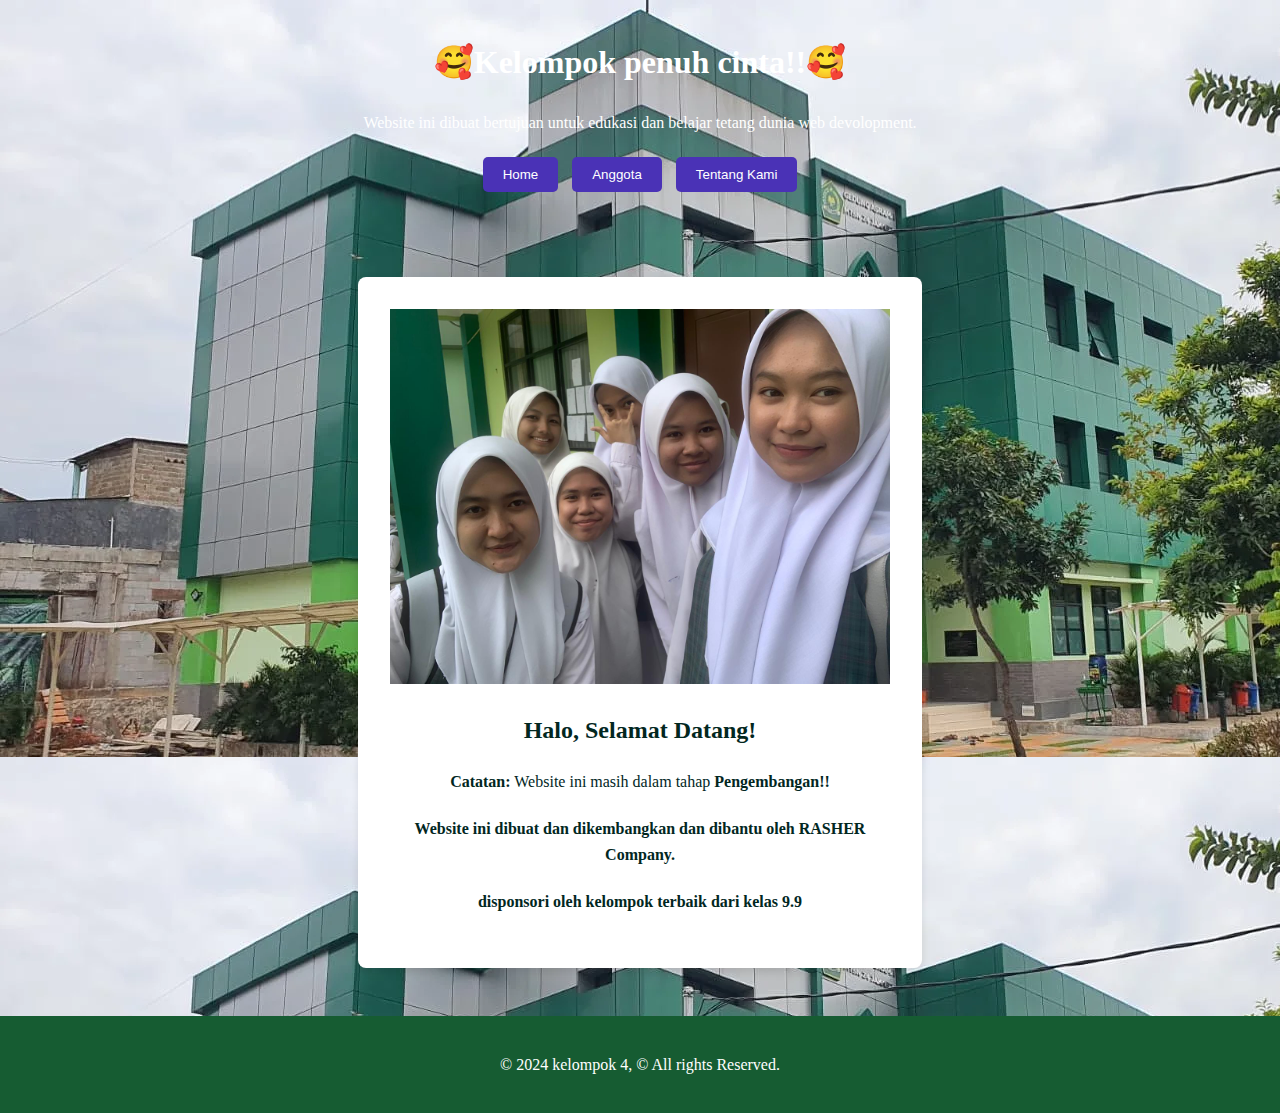
<file: index.html>
<!DOCTYPE html>
<html lang="en">
  <head>
    <meta charset="UTF-8" />
    <meta name="viewport" content="width=device-width, initial-scale=1.0" />
    <title>Hobi Saya</title>
    <link rel="stylesheet" href="style.css" />
  </head>

  <body>
    <header>
        <style>
        body { 
            background-image: url("WhatsApp-Image-2024-01-18-at-11.36.12.jpeg.webp")
        }
      </style>
        <h1>🥰Kelompok penuh cinta!!🥰</h1>
      </div>
      <p>Website ini dibuat bertujuan untuk edukasi dan belajar tetang dunia web devolopment.</p>
        <nav>
            <button onclick="location.href='index.html'">Home</button>
            <button onclick="location.href='profil kami.html'">Anggota</button>
            <button onclick="location.href='tentang kami.html'">Tentang Kami</button>
    </header>   
  </body>                                 

    <main>
      <section>
          <img src="./kelompok 4.jpeg" alt="foto kelompok">
          <h2>Halo, Selamat Datang!</h2>
          <p><strong>Catatan:</strong> Website ini masih dalam tahap <strong>Pengembangan!!</strong></p>
          <h4>Website ini dibuat dan dikembangkan dan dibantu oleh RASHER Company.</h4>
          <h4>disponsori oleh kelompok terbaik dari kelas 9.9</h4>
      </section>
  </main>
    <footer>
      <p>&copy; 2024 kelompok 4, &copy; All rights Reserved.</p>
    </footer>
  </body>
</html>


<img logo srv
</file>
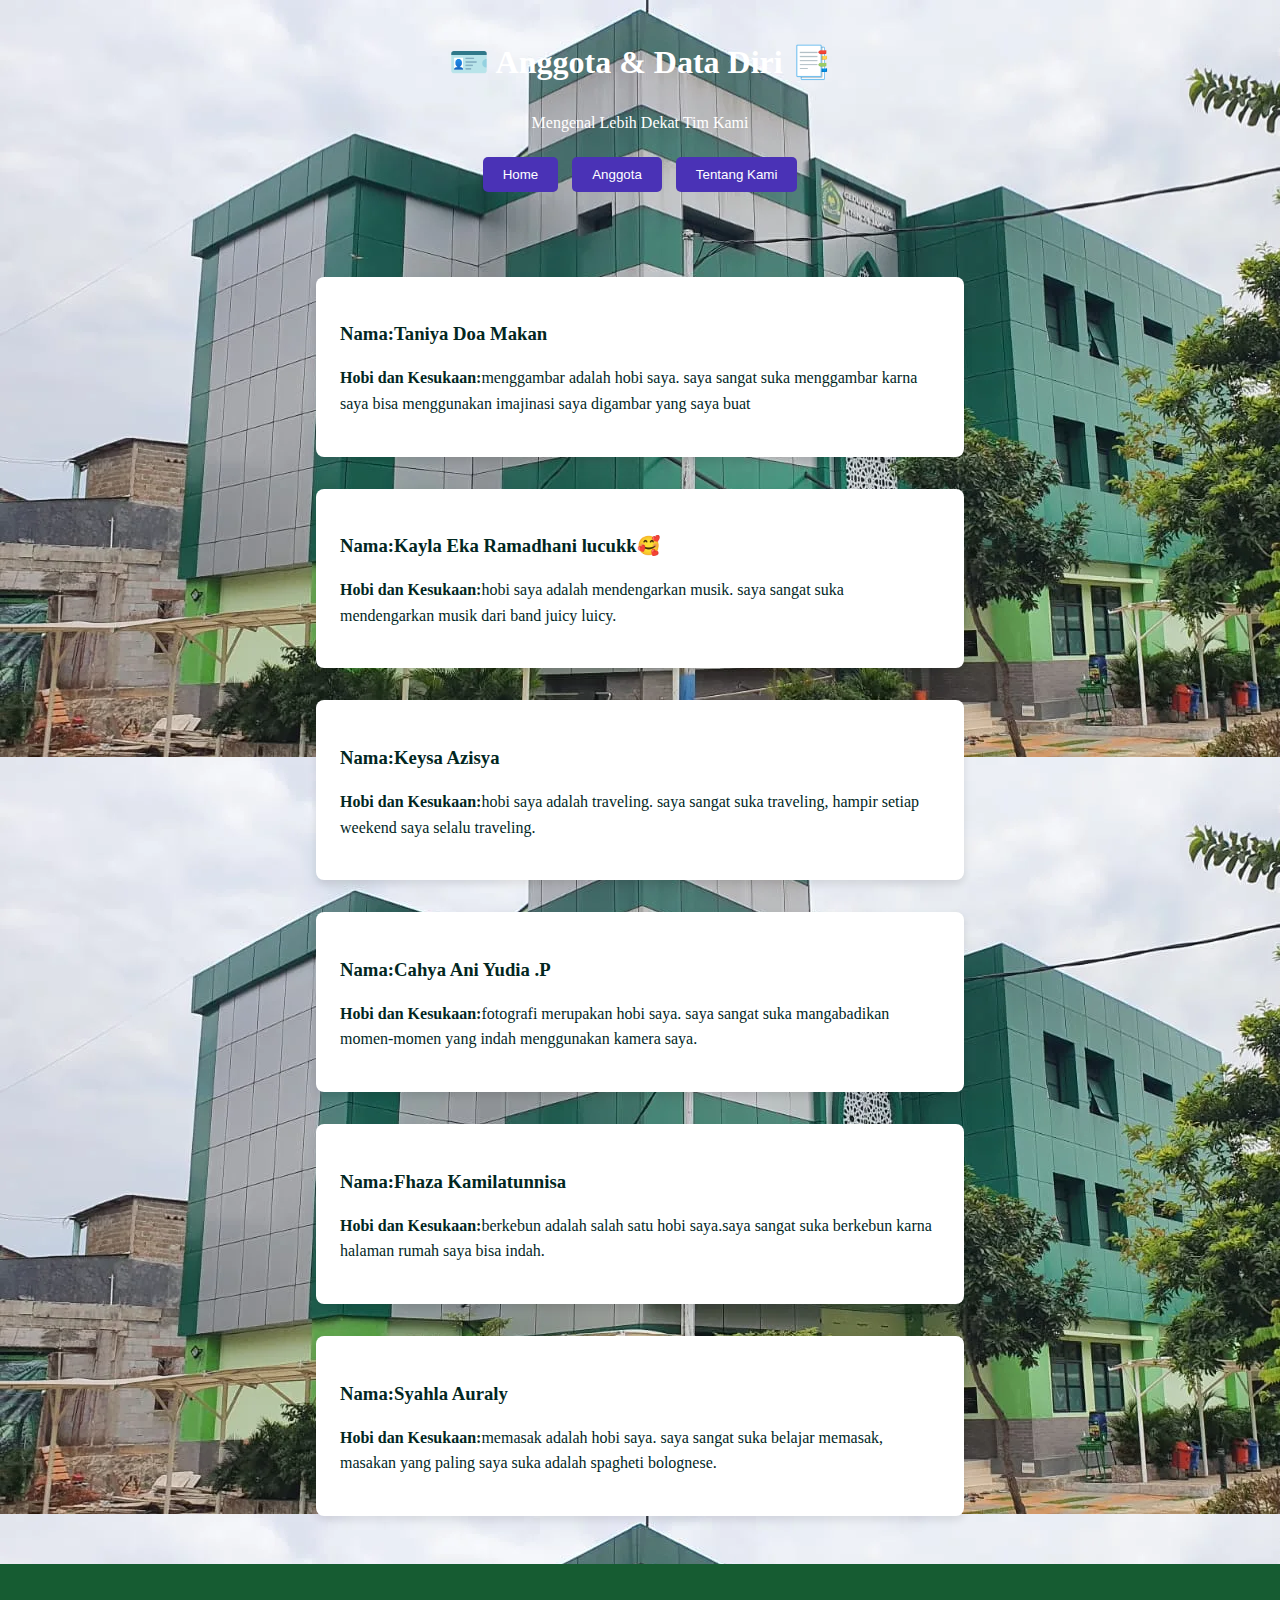
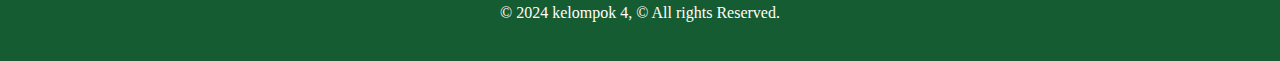
<file: profil kami.html>
<!DOCTYPE html>
<html lang="id">
<head>
    <meta charset="UTF-8">
    <meta name="viewport" content="width=device-width, initial-scale=1.0">
    <title>Anggota & Data Diri</title>
        <link rel="stylesheet" href="style.css">
</head>
<body>
    <header>
        <body>
              <style>
                body { 
            background-image: url("WhatsApp-Image-2024-01-18-at-11.36.12.jpeg.webp")
        }
              </style>
        <h1>🪪 Anggota & Data Diri 📑</h1>
        <p>Mengenal Lebih Dekat Tim Kami</p>
        <nav>
            <button onclick="location.href='index.html'">Home</button>
            <button onclick="location.href='profil.html'">Anggota</button>
            <button onclick="location.href='tentang kami.html'">Tentang Kami</button>
        </nav>
    </header>
<main>
    <div class="member-card">
            <h3><strong>Nama:</strong>Taniya Doa Makan</h3>
            <p><strong>Hobi dan Kesukaan:</strong>menggambar adalah hobi saya. saya sangat suka menggambar karna saya bisa menggunakan imajinasi saya digambar yang saya buat</p>
        </div>

     <div class="member-card">
        <h3><strong>Nama:</strong>Kayla Eka Ramadhani lucukk🥰</h3>
        <p><strong>Hobi dan Kesukaan:</strong>hobi saya adalah mendengarkan musik. saya sangat suka mendengarkan musik dari band juicy luicy.</p>
    </div>

    <div class="member-card">
        <h3><strong>Nama:</strong>Keysa Azisya</h3>
        <p><strong>Hobi dan Kesukaan:</strong>hobi saya adalah traveling. saya sangat suka traveling, hampir setiap weekend saya selalu traveling.</p>
    </div>

    <div class="member-card">
        <h3><strong>Nama:</strong>Cahya Ani Yudia .P</h3>
        <p><strong>Hobi dan Kesukaan:</strong>fotografi merupakan hobi saya. saya sangat suka mangabadikan momen-momen yang indah menggunakan kamera saya.</p>
    </div>

    <div class="member-card">
        <h3><strong>Nama:</strong>Fhaza Kamilatunnisa</h3>
        <p><strong>Hobi dan Kesukaan:</strong>berkebun adalah salah satu hobi saya.saya sangat suka berkebun karna halaman rumah saya bisa indah.</p>
    </div>

    <div class="member-card">
        <h3><strong>Nama:</strong>Syahla Auraly</h3>
        <p><strong>Hobi dan Kesukaan:</strong>memasak adalah hobi saya. saya sangat suka belajar memasak, masakan yang paling saya suka adalah spagheti bolognese.</p>
    </div> 
</main>
<footer>
    <p>&copy; 2024 kelompok 4, &copy; All rights Reserved.</p>
  </footer>
</body>
</html>
</file>
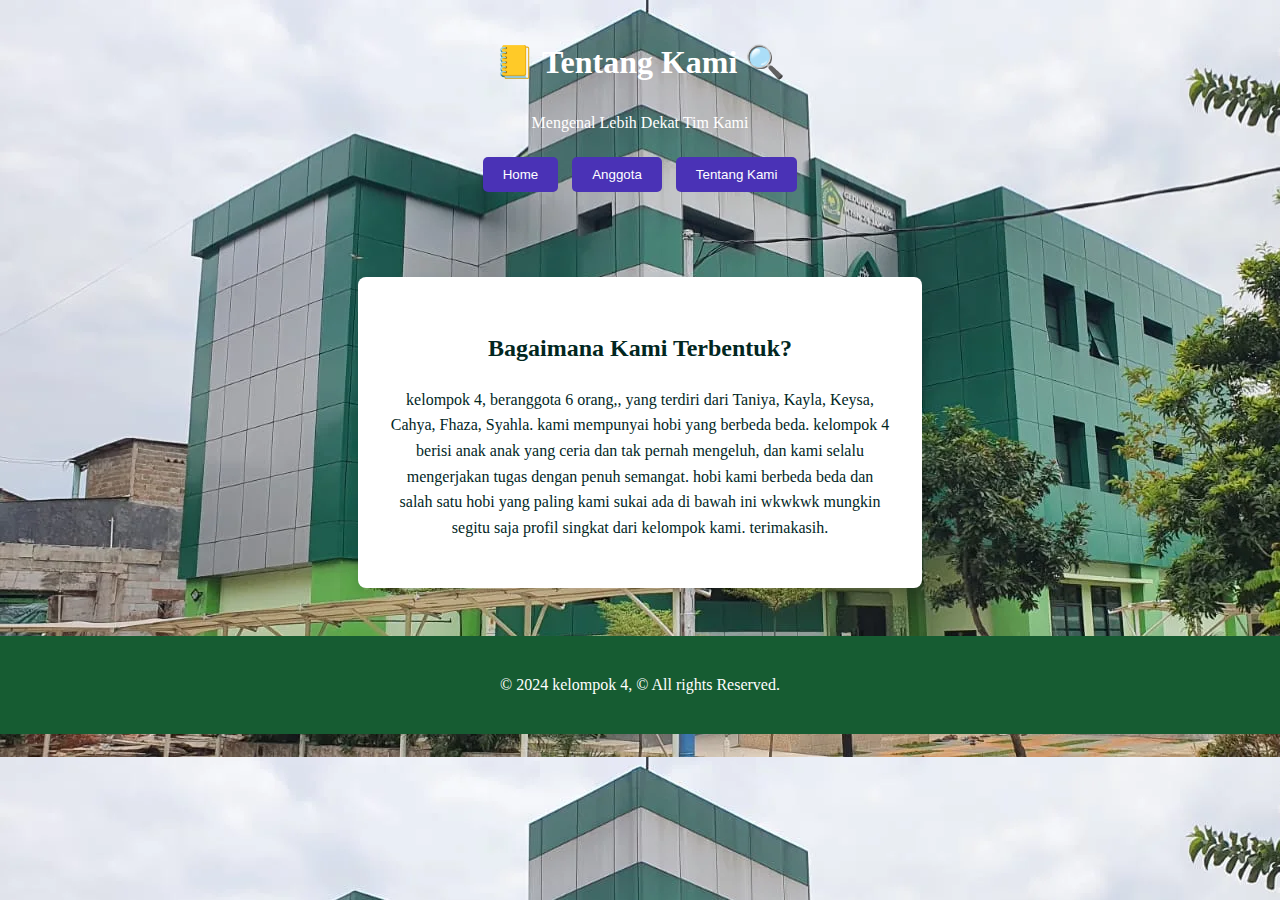
<file: tentang kami.html>
<!DOCTYPE html>
<html lang="id">
<head>
    <meta charset="UTF-8">
    <meta name="viewport" content="width=device-width, initial-scale=1.0">
    <title>Anggota & Data Diri</title>
        <link rel="stylesheet" href="style.css">
</head>
<body>
    <header>
        <body>
                <style>
                body { 
            background-image: url("WhatsApp-Image-2024-01-18-at-11.36.12.jpeg.webp")
        }
              </style>
        <h1>📒 Tentang Kami 🔍</h1>
        <p>Mengenal Lebih Dekat Tim Kami</p>
    <nav>
        <button onclick="location.href='index.html'">Home</button>
        <button onclick="location.href='profil kami.html'">Anggota</button>
        <button onclick="location.href='tentang kami.html'">Tentang Kami</button>
    </nav>
</header>
<main>
    <section>
        <h2>Bagaimana Kami Terbentuk?</h2>
        <p>kelompok 4, beranggota 6 orang,, yang terdiri dari  Taniya, Kayla, Keysa, Cahya, Fhaza, Syahla.
            kami mempunyai hobi yang berbeda beda. kelompok 4 berisi anak anak yang ceria dan tak pernah mengeluh, dan kami selalu mengerjakan tugas dengan penuh semangat.
            hobi kami berbeda beda dan salah satu hobi yang paling kami sukai ada di bawah ini wkwkwk
            mungkin segitu saja profil singkat dari kelompok kami. terimakasih.
        </p>
    </section>
</main>
<footer>
    <p>&copy; 2024 kelompok 4, &copy; All rights Reserved.</p>
  </footer>
</body>
</html>
</file>
<file: style.css>
body {
    font-family: Georgia, 'Times New Roman', Times, serif, sans-serif;
    line-height: 1.6;
    margin: 0;
    padding: 0;
    background: #f4f4f4;
    color: #02271f;
}

header {
    background-color: #2a67e9;
    color: white;
    padding: 1rem;
    text-align: center;
}

nav {
    text-align: center;
    margin: 1rem 0;
}

nav button {
    background-color: #4a32b6;
    color: white;
    border: none;
    padding: 10px 20px;
    margin: 5px;
    border-radius: 5px;
    cursor: pointer;
}

nav button:hover {
    background-color: #2762b9;
}

main img{
    max-width: 500px;
}

main {
    display: flex;
    flex-direction: column;
    align-items: center;
    padding: 2rem;
}

section {
    background: white;
    border-radius: 8px;
    box-shadow: 0 4px 8px rgba(0, 0, 0, 0.1);
    padding: 2rem;
    margin: 1rem 0;
    max-width: 500px;
    text-align: center;
    width: 100%;
}

.member-card {
    background: white;
    border-radius: 8px;
    box-shadow: 0 4px 8px rgba(0, 0, 0, 0.1);
    margin: 1rem 0;
    padding: 1.5rem;
    max-width: 600px;
    width: 100%;
    text-align: left;
}

.member-card h3 {
    margin-bottom: 0.5rem;
}

.justifyParagraph {
    margin-top: 3%; 
    text-align: justify; 
    text-justify: inter-word;
    }

body { 
    header { 
      background-image: url("WhatsApp-Image-2024-01-18-at-11.36.12.jpeg.webp")
    }
  }

footer {
    text-align: center;
    padding: 20px;
    background: #165c32;
    color: #fff;
}


/* Responsif */
@media (max-width: 768px) {
    section {
        padding: 1rem;
    }

    .member-card {
        padding: 1rem;
    }

    form input,
    form textarea {
        width: 100%;
    }
}
</file>
